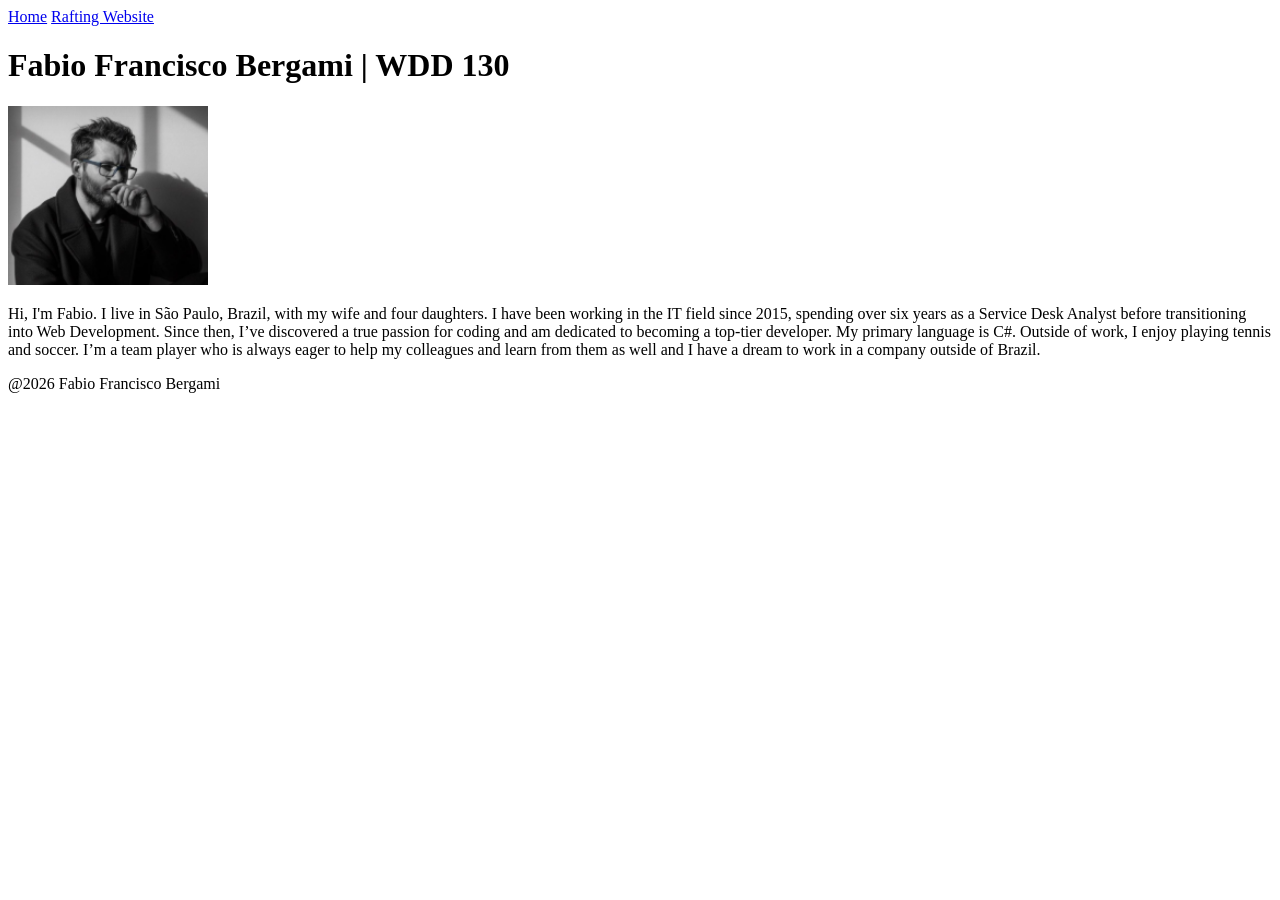
<file: week01/index.html>
<!DOCTYPE html>
<html lang="en">
<head>
    <meta charset="UTF-8">
    <meta name="viewport" content="width=device-width, initial-scale=1.0">
    <title>Fabio Francisco Bergami | WDD 130</title>
</head>
<body>
    <header>
        <a href="#">Home</a>
        <a href="wwr/">Rafting Website</a>
    </header>
    <main>
        <h1>Fabio Francisco Bergami | WDD 130</h1>
        <img src="images/profile.png" alt="Hello, my name is Fabio Francisco Bergami" width="200">
        <p>Hi, I'm Fabio. I live in São Paulo, Brazil, with my wife and four daughters. 
            I have been working in the IT field since 2015, spending over six years as a 
            Service Desk Analyst before transitioning into Web Development. Since then, 
            I’ve discovered a true passion for coding and am dedicated to becoming a top-tier 
            developer. My primary language is C#. Outside of work, I enjoy playing tennis 
            and soccer. I’m a team player who is always eager to help my colleagues and 
            learn from them as well and I have a dream to work in a company outside of Brazil.</p>
    </main>
    <footer>
        <p>@2026 Fabio Francisco Bergami</p>
    </footer>
</body>
</html>
</file>
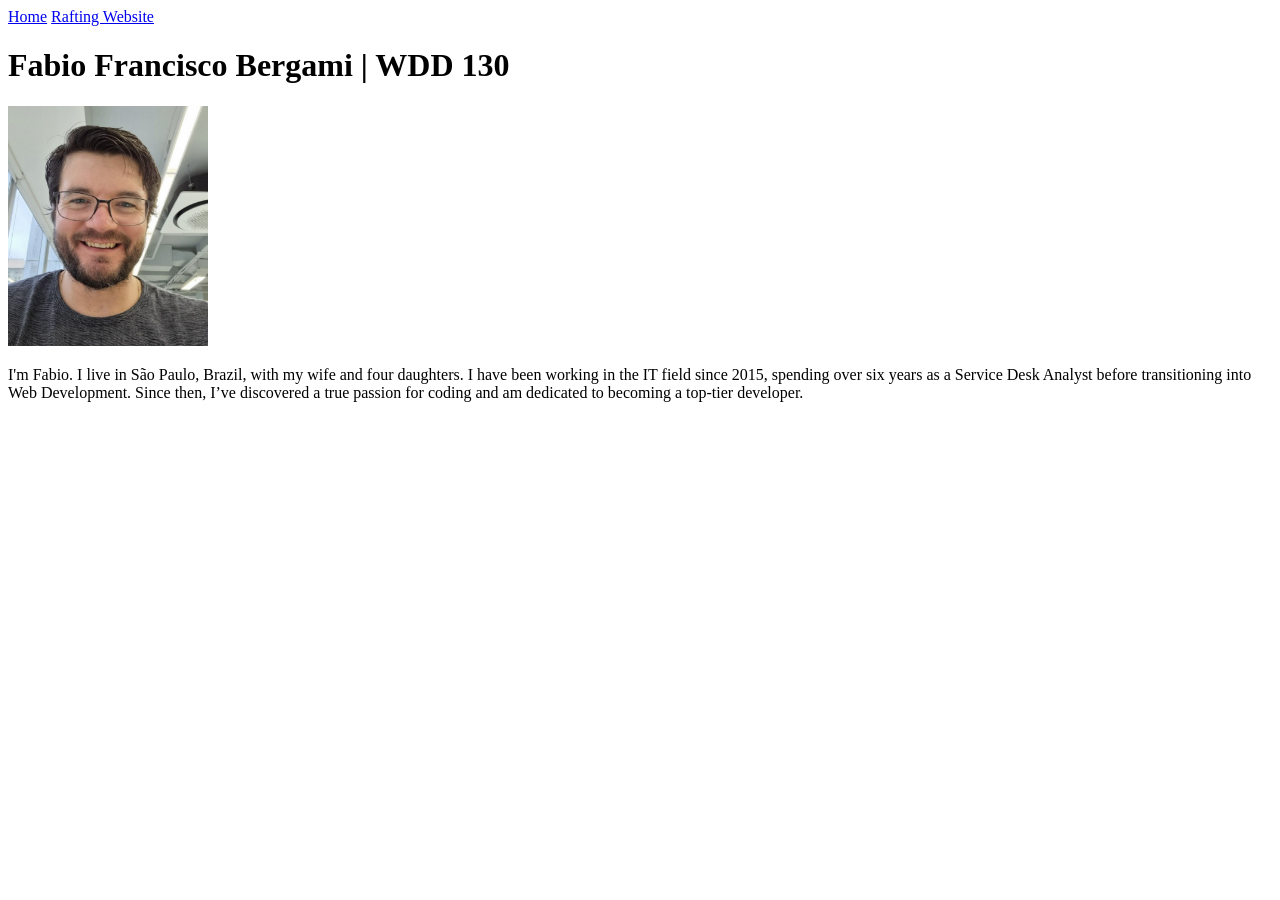
<file: W01.html>
<!DOCTYPE html>
<html lang="en-US">

<head>
    <meta charset="UTF-8">
    <meta name="viewport" content="width=device-width, initial-scale=1.0">
    <title>Fabio Francisco Bergami | WDD 130</title>
</head>

<body>
    <header>
        <nav>
            <a href="#">Home</a>
            <a href="wwr/">Rafting Website</a>
        </nav>
    </header>
    <main>
        <h1>Fabio Francisco Bergami | WDD 130</h1>
        <img src="images/profile.jpg" alt="Fabio Francisco Bergami Profile Picture" width="200">
        <p>I'm Fabio. I live in São Paulo, Brazil, with my wife and four daughters. I have been
            working in the
            IT field since 2015, spending over six years as a Service Desk Analyst before
            transitioning into Web
            Development. Since then, I’ve discovered a true passion for coding and am dedicated to
            becoming a
            top-tier developer.
        </p>
    </main>
    <footer></footer>
</body>

</html>
</file>
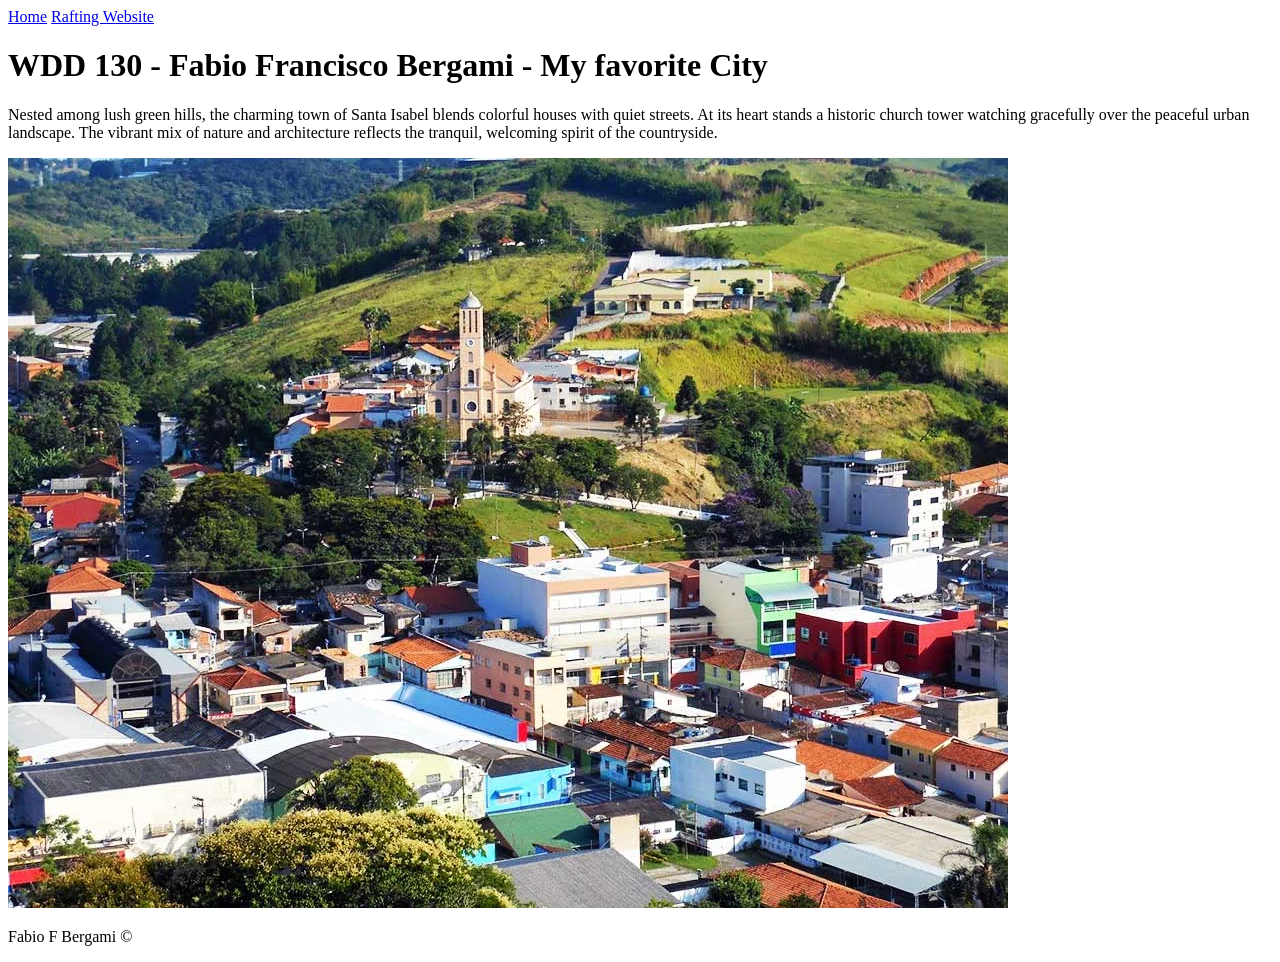
<file: week01/favorite-city.html>
<!DOCTYPE html>
<html lang="en">

<head>
    <meta charset="UTF-8">
    <meta name="viewport" content="width=device-width, initial-scale=1.0">
    <title>WDD 130 - Fabio Francisco Bergami</title>
</head>

<body>
    <header>
        <nav>
            <a href="#">Home</a>
            <a href="wwr/">Rafting Website</a>
        </nav>
    </header>
    <main>
        <h1>WDD 130 - Fabio Francisco Bergami - My favorite City</h1>
        <p>Nested among lush green hills, the charming town of Santa Isabel blends colorful houses with quiet streets.
            At its heart stands a historic church tower watching gracefully over the peaceful urban landscape.
            The vibrant mix of nature and architecture reflects the tranquil, welcoming spirit of the countryside.</p>
        <img src="images/profile.jpg" alt="Santa Isabel, SP">
    </main>
    <footer>
        <p>Fabio F Bergami &copy;</p>
    </footer>
</body>

</html>
</file>
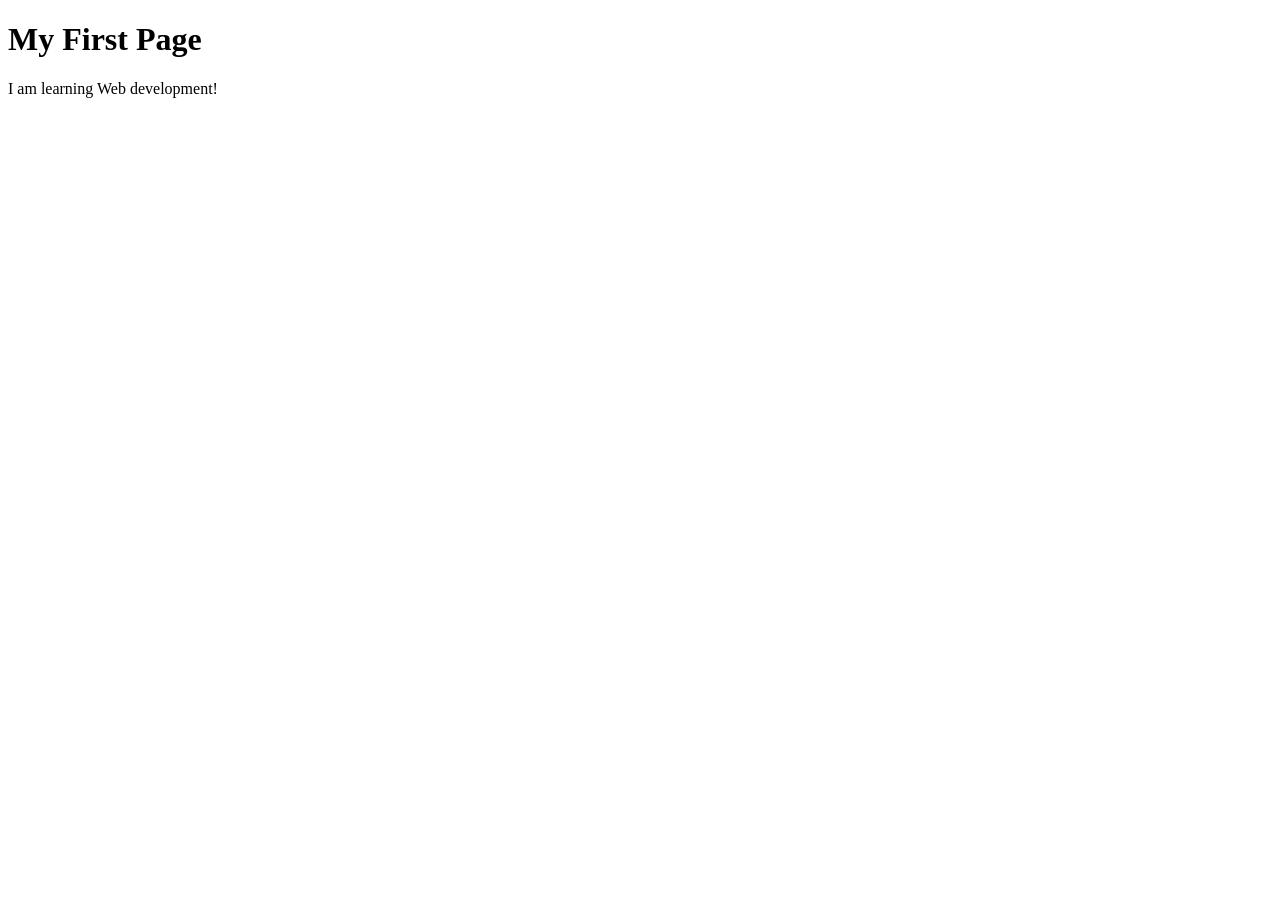
<file: week01/first-page.html>
<!DOCTYPE html>
<html lang="en">

<head>
    <meta charset="UTF-8">
    <meta name="viewport" content="width=device-width, initial-scale=1.0">
    <title>My First Page</title>
</head>

<body>
    <h1>My First Page</h1>
    <p>I am learning Web development! </p>
</body>

</html>
</file>
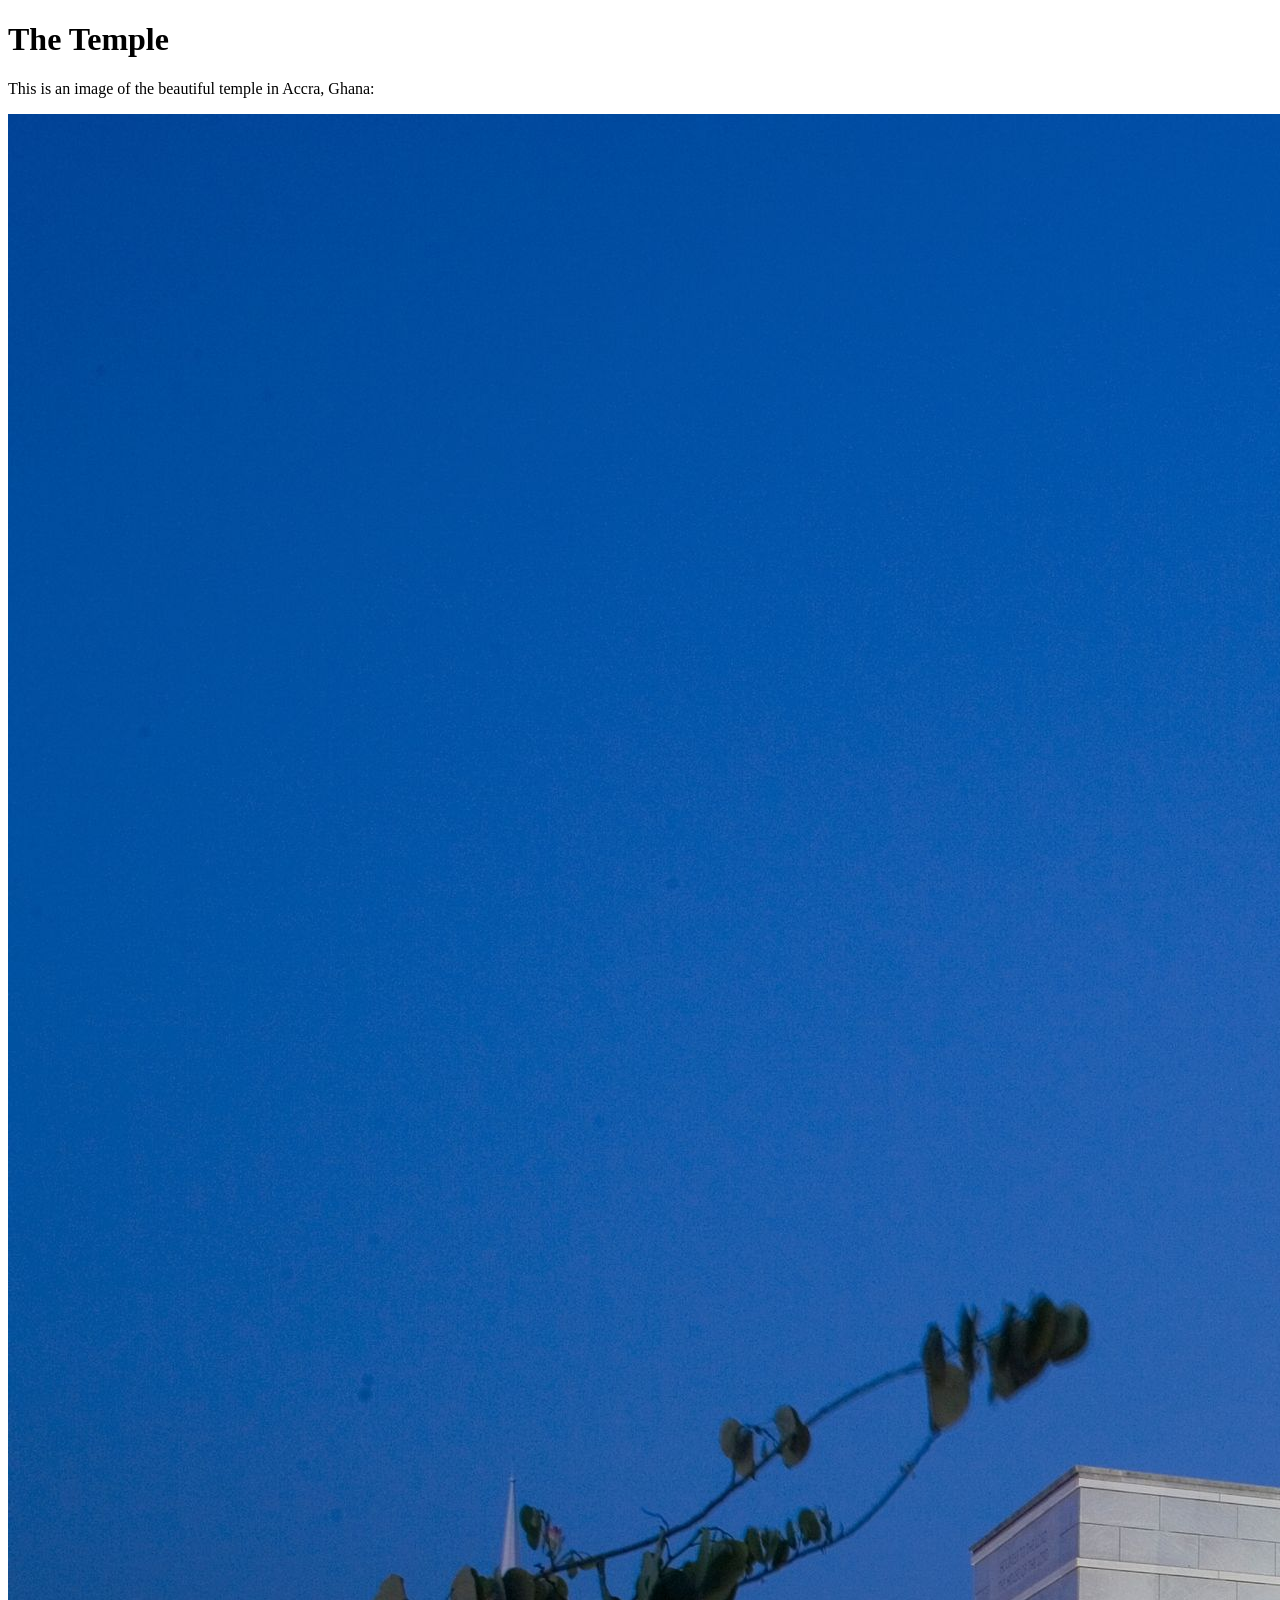
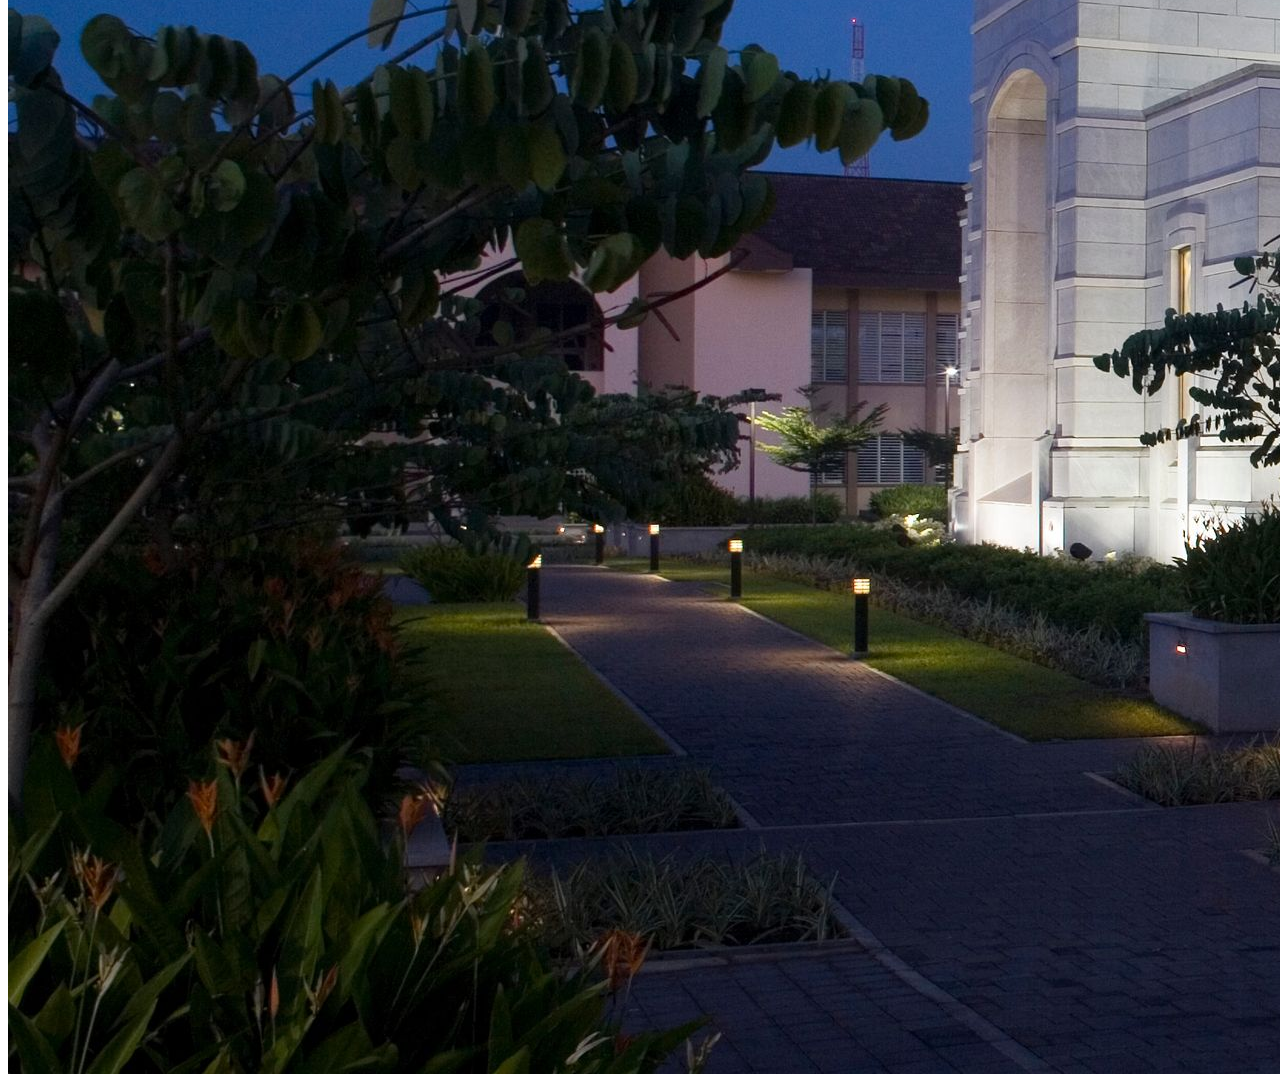
<file: week01/images.html>
<!DOCTYPE html>
<html lang="en">

<head>
    <meta charset="UTF-8">
    <meta name="viewport" content="width=device-width, initial-scale=1.0">
    <title>Temple Image</title>
</head>

<body>
    <h1>The Temple</h1>
    <p>This is an image of the beautiful temple in Accra, Ghana:</p>
    <img src="images/temple-large.jpeg" alt="The Accra Ghana Temple">

</body>

</html>
</file>
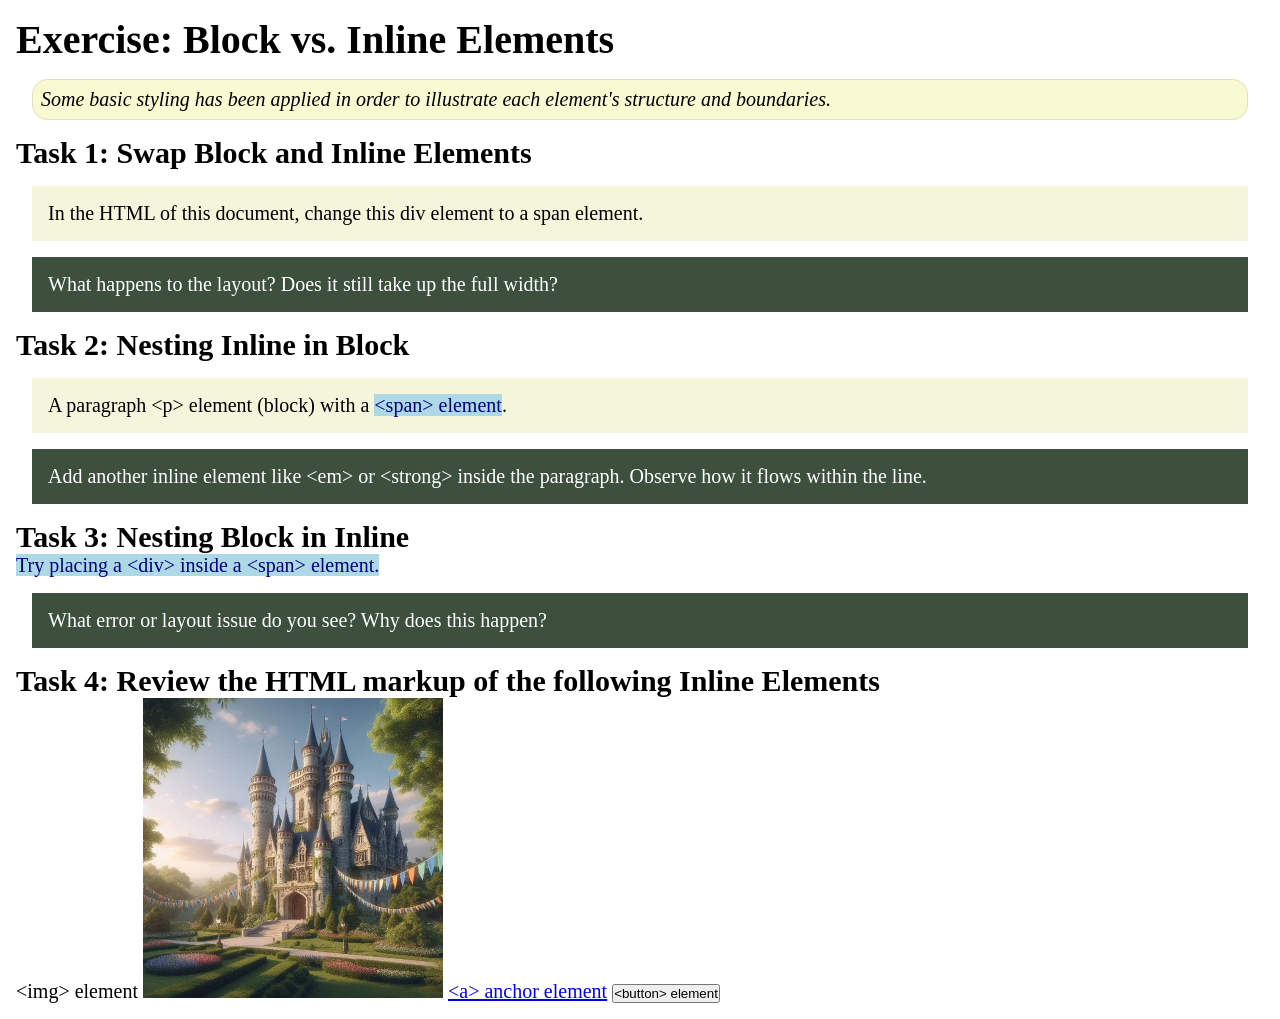
<file: week02/block-vs-inline.html>
<!DOCTYPE html>
<html lang="en">

<head>
    <meta charset="UTF-8">
    <meta name="viewport" content="width=device-width, initial-scale=1.0">
    <title>Exercise: Block vs. Inline Elements</title>
    <link rel="stylesheet" href="styles/block-vs-inline.css">
</head>

<body>
    <main>
        <h1>Exercise: Block vs. Inline Elements</h1>
        <p class="note">Some basic styling has been applied in order to illustrate each element's structure and boundaries.</p>

        <h2>Task 1: Swap Block and Inline Elements</h2>
        <div>In the HTML of this document, change this div element to a span element.</div>

        <p class="question">What happens to the layout? Does it still take up the full width?</p>

        <h2>Task 2: Nesting Inline in Block</h2>
        <p>A paragraph &lt;p&gt; element (block) with a <span>&lt;span&gt; element</span>.</p>
        <p class="question">Add another inline element like &lt;em&gt; or &lt;strong&gt; inside the paragraph. Observe how it flows within the line.</p>

        <h2>Task 3: Nesting Block in Inline</h2>
        <span>Try placing a &lt;div&gt; inside a &lt;span&gt; element.</span>
        <p class="question">What error or layout issue do you see? Why does this happen?</p>

        <h2>Task 4: Review the HTML markup of the following Inline Elements</h2>
        &lt;img&gt; element
        <img src="images/castle.webp" alt="placeholder image (images are inline)" width="300" height="300">
        <a href="https://churchofjesuschrist.org">&lt;a&gt; anchor element</a>
        <button type="button">&lt;button&gt; element</button>
    </main>
</body>

</html>
</file>
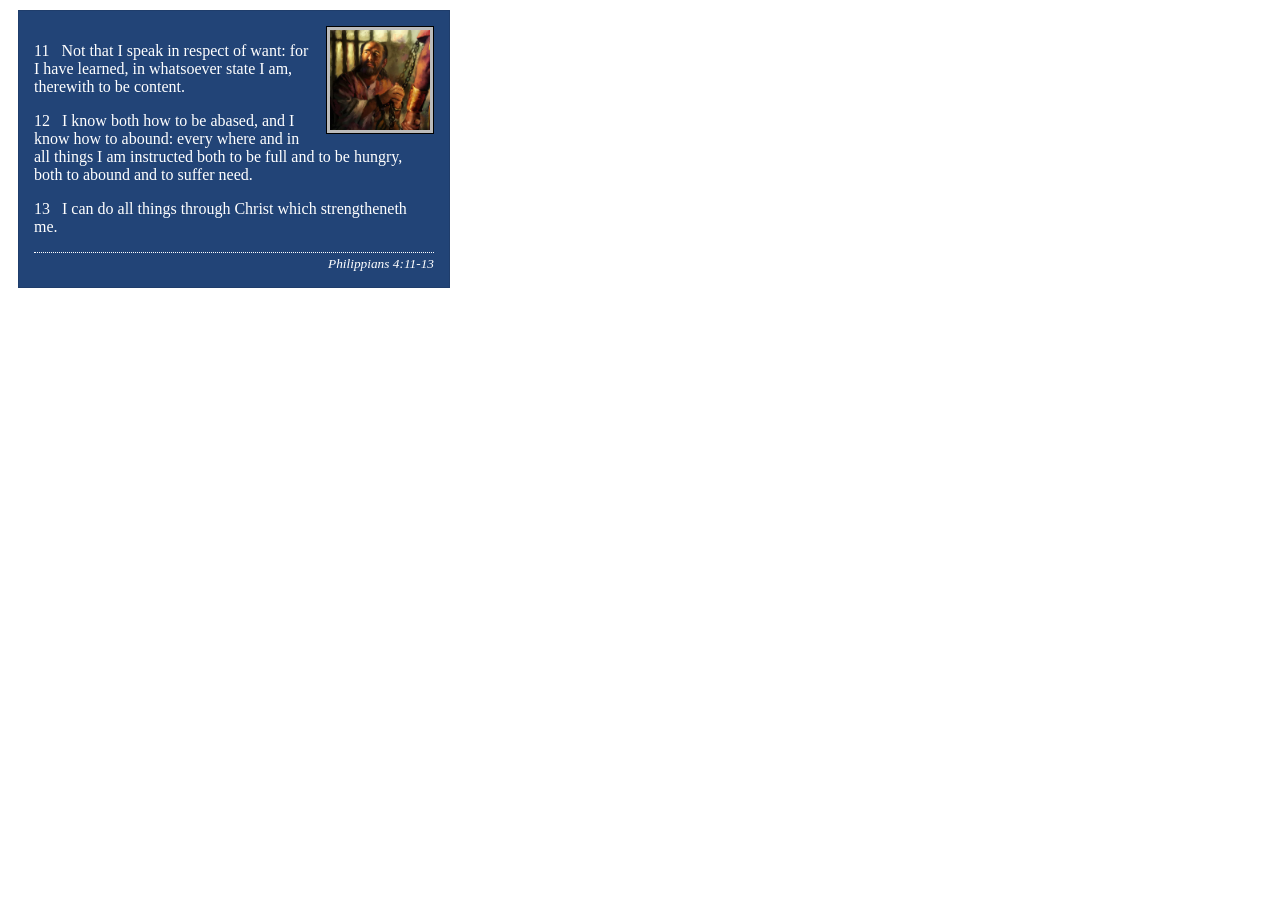
<file: week02/box-model-solution.html>
<!DOCTYPE html>
<html lang="en">

<head>
    <meta charset="UTF-8">
    <meta name="viewport" content="width=device-width, initial-scale=1.0">
    <title>Box Model Activity</title>
    <link rel="stylesheet" href="styles/box-model-solution.css">
</head>

<body>
    <main>
        <div class="callout">
            <img src="images/apostle-paul-imprisoned.webp" alt="Paul the Apostle - Imprisoned in Rome" width="200" height="200">
            <blockquote>
                <p>11 &nbsp; Not that I speak in respect of want: for I have learned, in whatsoever state I am, therewith to be content.</p>
                <p>12 &nbsp; I know both how to be abased, and I know how to abound: every where and in all things I am instructed both to be full and to be hungry, both to abound and to suffer need.</p>
                <p>13 &nbsp; I can do all things through Christ which strengtheneth me.</p>
            </blockquote>
            <cite>Philippians 4:11-13</cite>
        </div>
    </main>
</body>

</html>
</file>
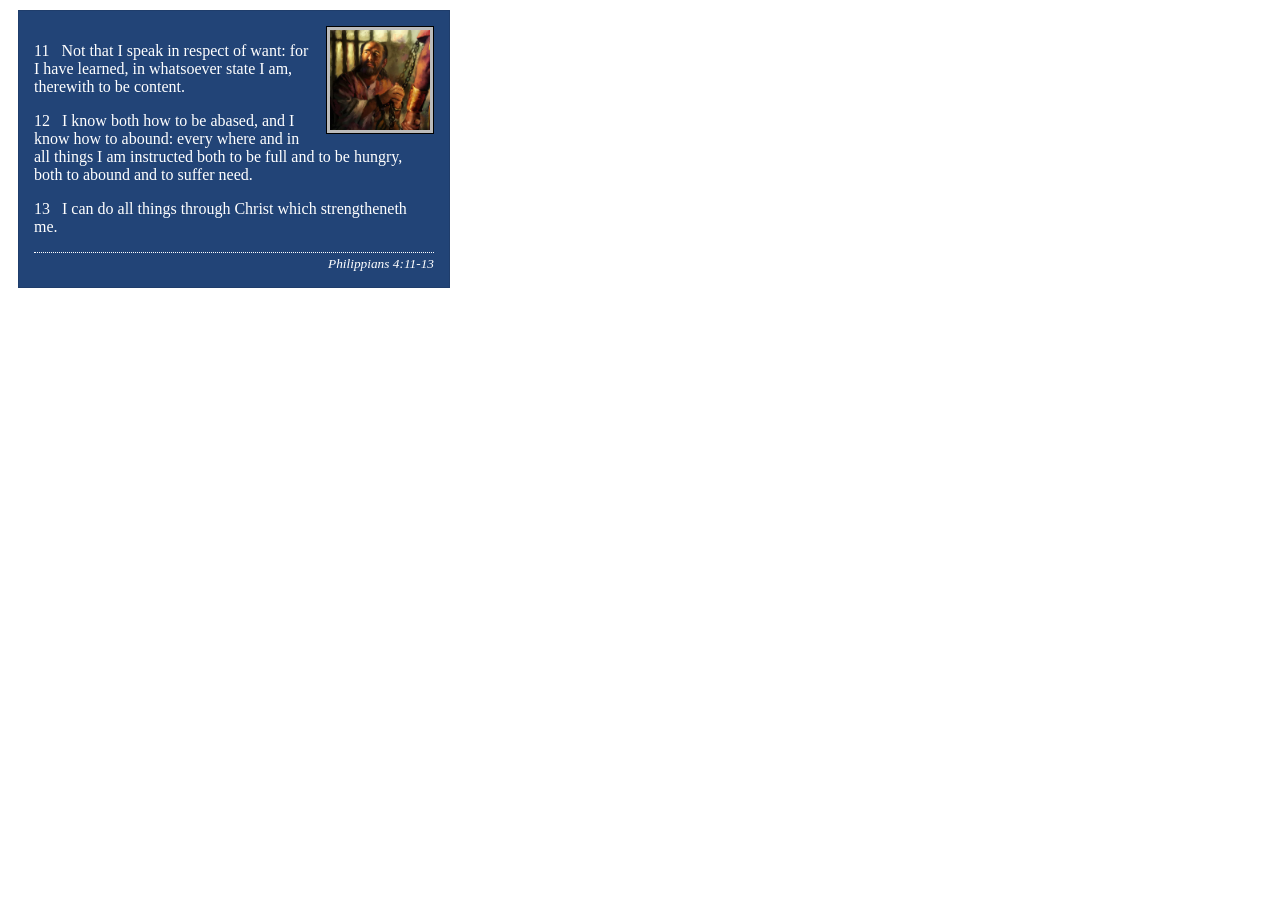
<file: week02/box-model.html>
<!DOCTYPE html>
<html lang="en">

<head>
    <meta charset="UTF-8">
    <meta name="viewport" content="width=device-width, initial-scale=1.0">
    <title>Box Model Activity</title>
    <link rel="stylesheet" href="styles/box-model.css">
</head>

<body>
    <main>
        <div class="callout">
            <img src="images/apostle-paul-imprisoned.webp" alt="Paul the Apostle - Imprisoned in Rome" width="200" height="200">
            <blockquote>
                <p>11 &nbsp; Not that I speak in respect of want: for I have learned, in whatsoever state I am, therewith to be content.</p>
                <p>12 &nbsp; I know both how to be abased, and I know how to abound: every where and in all things I am instructed both to be full and to be hungry, both to abound and to suffer need.</p>
                <p>13 &nbsp; I can do all things through Christ which strengtheneth me.</p>
            </blockquote>
            <cite>Philippians 4:11-13</cite>
        </div>
    </main>
</body>

</html>
</file>
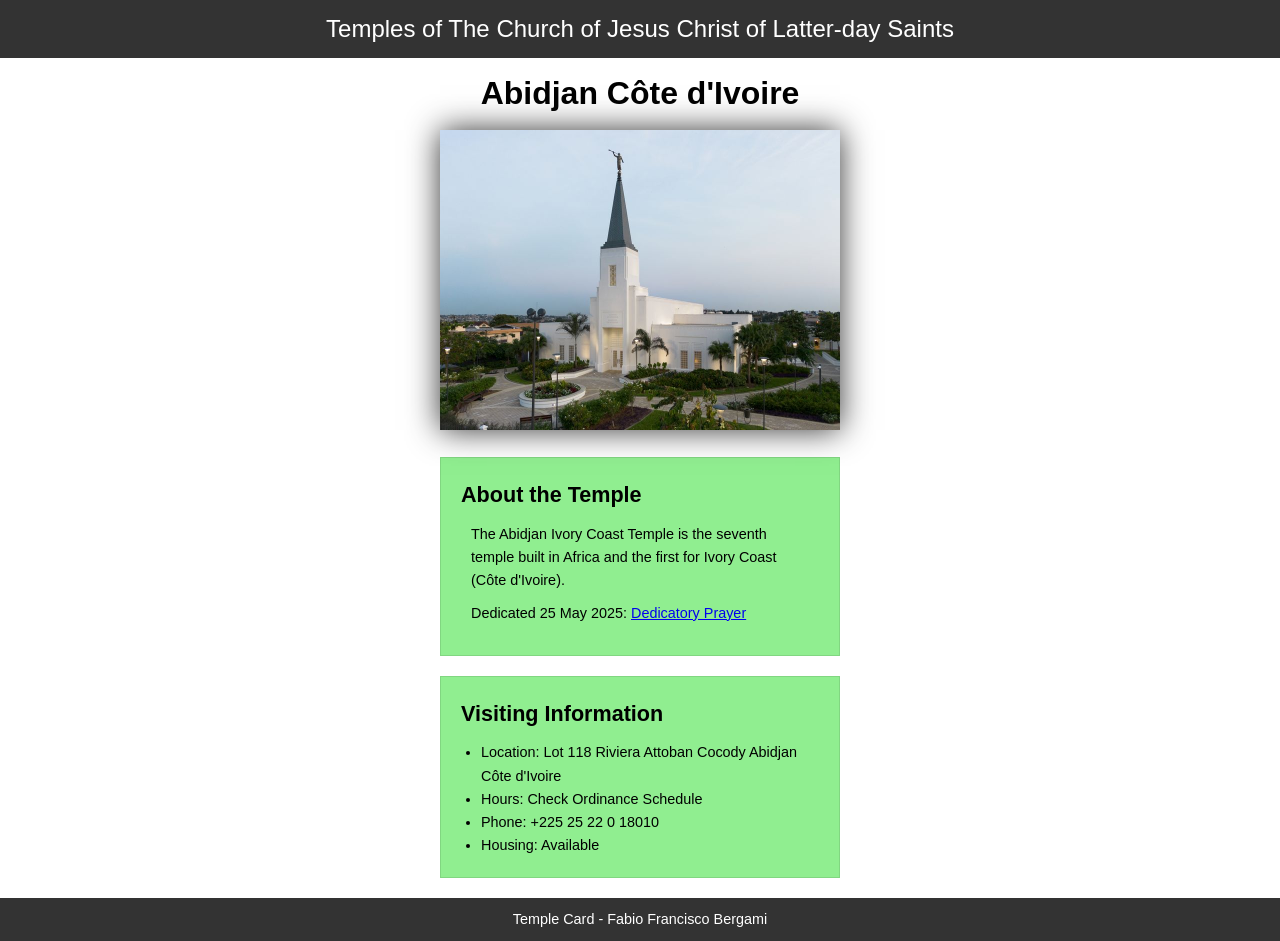
<file: week02/temple.html>
<!DOCTYPE html>
<html lang="en">

<head>
    <meta charset="UTF-8">
    <meta name="viewport" content="width=device-width, initial-scale=1.0">
    <title>Temple Card - Fabio Francisco Bergami</title>
    <link rel="stylesheet" href="styles/temple.css">
</head>

<body>
    <header>
        <p>Temples of The Church of Jesus Christ of Latter-day Saints</p>
    </header>
    <main>
        <h1>Abidjan Côte d'Ivoire</h1>
        <picture>
            <img src="images/abidjan-ivory-coast.jpeg" alt="Abidjan Côte d'Ivoire Temple">
        </picture>
        <section>
            <h2>About the Temple</h2>
            <p>The Abidjan Ivory Coast Temple is the seventh temple built in Africa and the first for Ivory Coast (Côte d'Ivoire).</p>
            <p>Dedicated 25 May 2025: <a href="https://www.churchofjesuschrist.org/temples/dedicatory-prayer/abidjan-ivory-coast-temple/2025-05-25?lang=eng" target="_blank" rel="noopener noreferrer">Dedicatory Prayer</a></p>
        </section>
        <section>
            <h2>Visiting Information</h2>
            <ul>
                <li>Location: Lot 118 Riviera Attoban Cocody Abidjan Côte d'Ivoire</li>
                <li>Hours: Check Ordinance Schedule</li>
                <li>Phone: +225 25 22 0 18010</li>
                <li>Housing: Available</li>
            </ul>
        </section>
    </main>
    <footer>
        <p>Temple Card - Fabio Francisco Bergami</p>
    </footer>
</body>

</html>
</file>
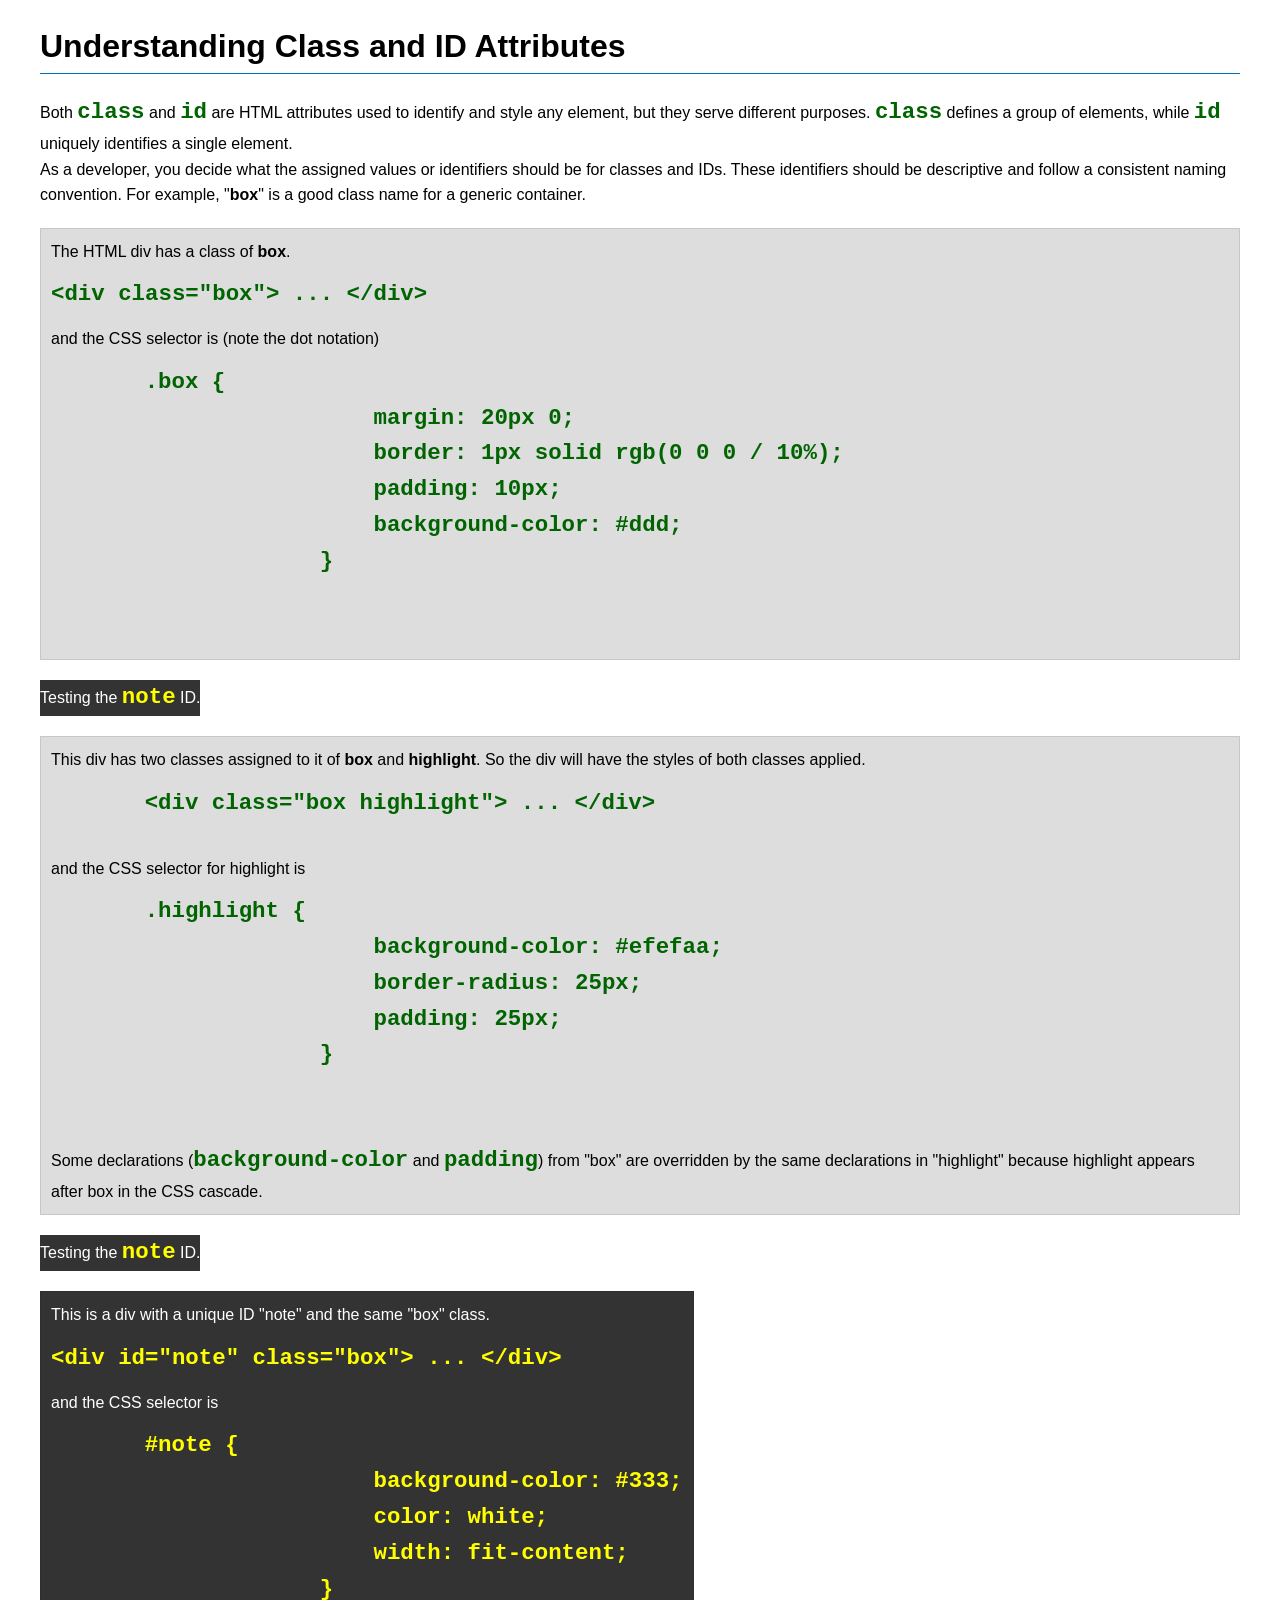
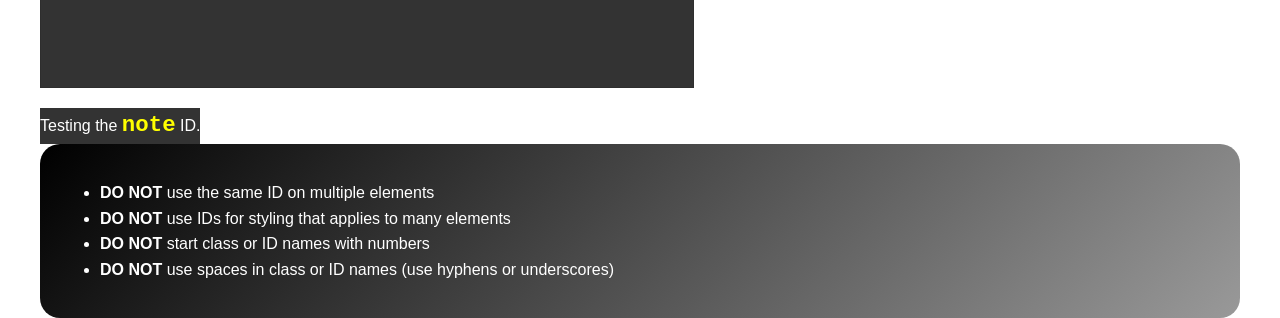
<file: week03/class-and-id.html>
<!DOCTYPE html>
<html lang="en">

<head>
    <meta charset="UTF-8">
    <meta name="viewport" content="width=device-width, initial-scale=1.0">
    <title>Class vs ID Attributes</title>
    <link rel="stylesheet" href="styles/class-and-id.css">
</head>

<body>
    <h1>Understanding Class and ID Attributes</h1>
    <p>Both <code>class</code> and <code>id</code> are HTML attributes used to identify and style any element, but they serve different purposes. <code>class</code> defines a group of elements, while <code>id</code> uniquely identifies a single element.</p>
    <p>As a developer, you decide what the assigned values or identifiers should be for classes and IDs. These identifiers should be descriptive and follow a consistent naming convention. For example, "<strong>box</strong>" is a good class name for a generic container.</p>
    <div class="box">
        <p>The HTML div has a class of <strong>box</strong>.</p>
        <pre><code class="html">&lt;div class="box"&gt; ... &lt;/div&gt;</code></pre>
        and the CSS selector is (note the dot notation)
        <pre>
            <code class="css">.box {
                        margin: 20px 0;
                        border: 1px solid rgb(0 0 0 / 10%);
                        padding: 10px;
                        background-color: #ddd; 
                    }
            </code>
        </pre>
    </div>

    <div id="note">
        <p>Testing the <code>note</code> ID.</p>
    </div>

    <div class="box">
        <p>This div has two classes assigned to it of <strong>box</strong> and <strong>highlight</strong>. So the div will have the styles of both classes applied.</p>
        <pre>
            <code class="html">&lt;div class="box highlight"&gt; ... &lt;/div&gt;</code>
        </pre>
        and the CSS selector for highlight is
        <pre>
            <code class="css">.highlight {
                        background-color: #efefaa;
                        border-radius: 25px;
                        padding: 25px;
                    }           
            </code>
        </pre>
        <p>Some declarations (<code>background-color</code> and <code>padding</code>) from "box" are overridden by the same declarations in "highlight" because highlight appears after box in the CSS cascade.</p>
    </div>

    <div id="note">
        <p>Testing the <code>note</code> ID.</p>
    </div>

    <div id="note" class="box">
        <p>This is a div with a unique ID "note" and the same "box" class.</p>
        <pre><code class="html">&lt;div id="note" class="box"&gt; ... &lt;/div&gt;</code></pre>
        and the CSS selector is
        <pre>
            <code class="css">#note {
                        background-color: #333;
                        color: white;
                        width: fit-content;
                    }
            </code>
        </pre>
    </div>

    <div id="note">
        <p>Testing the <code>note</code> ID.</p>
    </div>

    <section id="best-practice">
        <ul>
            <li><strong>DO NOT</strong> use the same ID on multiple elements</li>
            <li><strong>DO NOT</strong> use IDs for styling that applies to many elements</li>
            <li><strong>DO NOT</strong> start class or ID names with numbers</li>
            <li><strong>DO NOT</strong> use spaces in class or ID names (use hyphens or underscores)</li>
        </ul>
    </section>

</body>

</html>
</file>
<file: week02/styles/block-vs-inline.css>
* {
    margin: 0;
    padding: 0;
}

body {
    font-size: 20px;
    margin: 1rem;
}

p,
div {
    background-color: beige;
    margin: 1rem;
    padding: 1rem;
}

span {
    color: navy;
    background-color: lightblue;
}

code {
    margin: 0;
    padding: 0;
    color: green;
    font-size: 1.2rem;
}

.note {
    font-style: italic;
    background-color: lightgoldenrodyellow;
    border-radius: 1rem;
    border: 1px solid rgb(0 0 0 / 10%);
    margin: 1rem;
    padding: .5rem;
}

.question {
    background-color: #3d503d;
    color: #fff;
}
</file>
<file: week02/styles/box-model-solution.css>
.callout {
    max-width: 400px;
    margin: 10px;
    border: 1px solid rgb(0 0 0 / 10%);
    padding: 15px;
    background-color: #247;
    color: #fff;
}

.callout img {
    float: right;
    margin: 0 0 10px 15px;
    border: 1px solid #000;
    padding: 3px;
    background-color: #bbb;
    width: 100px;
    height: auto;
}

blockquote {
    margin: 0;
}

cite {
    display: block;
    border-top: 1px dotted #fff;
    padding-top: 3px;
    text-align: right;
    font-size: smaller;
}
</file>
<file: week02/styles/box-model.css>
.callout {
    max-width: 400px;
    margin: 10px;
    border: 1px solid rgb(0 0 0 / 10%);
    padding: 15px;
    background-color: #247;
    color: #fff;
}

.callout img {
    float: right;
    margin: 0 0 10px 15px;
    border: 1px solid #000;
    padding: 3px;
    background-color: #bbb;
    width: 100px;
    height: auto;
}

blockquote {
    margin: 0;
}

cite {
    display: block;
    border-top: 1px dotted #fff;
    padding-top: 3px;
    text-align: right;
    font-size: smaller;
}
</file>
<file: week02/styles/temple.css>
* {
    margin: 0;
    padding: 0;
    box-sizing: border-box;
}

body {
    font-family: arial, sans-serif;
    line-height: 1.6;
}

header,
footer {
    background-color: #333;
    color: #fff;
    padding: 10px;
    text-align: center;
    font-size: 1.5rem;
}

main {
    width: 400px;
    margin: 0 auto;
}

h1 {
    margin: 10px;
    text-align: center;
}

img {
    width: 100%;
    height: auto;
    box-shadow: 0 0 30px #333;
}

section {
    margin: 20px 0;
    border: 1px solid rgb(0 0 0 / 10%);
    padding: 20px;
    background-color: lightgreen;
    font-size: .9rem;
}

section p {
    margin: 10px;
}

ul {
    margin: 10px 20px 0 20px;
}

footer {
    font-size: .9rem;
}
</file>
<file: week03/styles/class-and-id.css>
body {
    font-family: Arial, sans-serif;
    line-height: 1.6;
    margin: 0;
    padding: 0 40px;
}

h1 {
    border-bottom: 1px solid rgb(0 110 182);
    padding-bottom: 0;
}

p {
    margin: 0;
}

code {
    color: darkgreen;
    font-weight: 700;
    font-size: 1.4rem;
}

/* Class examples - can be reused */
.box {
    margin: 20px 0;
    border: 1px solid rgb(0 0 0 / 10%);
    padding: 10px;
    background-color: #ddd;
    /* this is shorthand for #dddddd */
}

.highlight {
    background-color: #efefaa;
    border-radius: 25px;
    padding: 25px;
}

/* ID examples - should be unique */

#note {
    background-color: #333;
    color: white;
    width: fit-content;
}

#note code {
    color: yellow;
}

#best-practice {
    background: linear-gradient(135deg, #000 0%, #999 100%);
    color: white;
    border-radius: 20px;
    padding: 20px;
}
</file>
